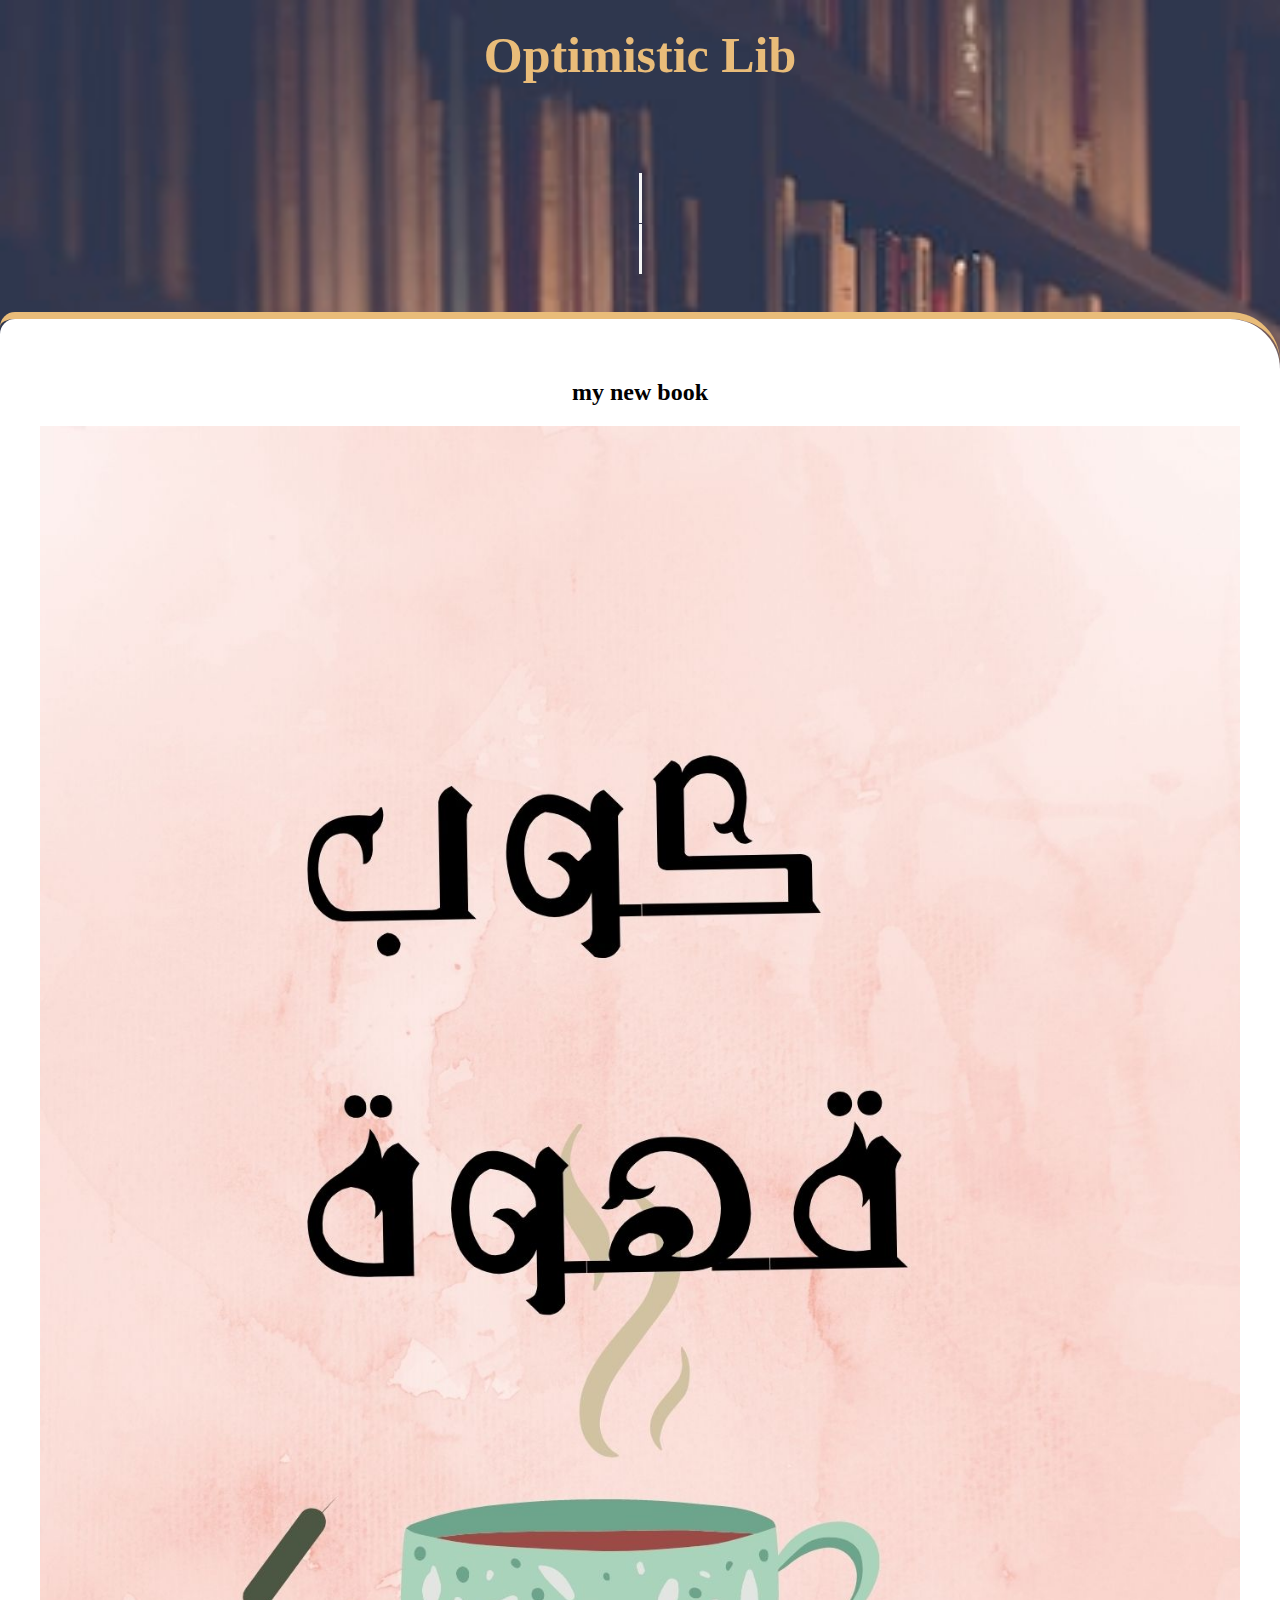
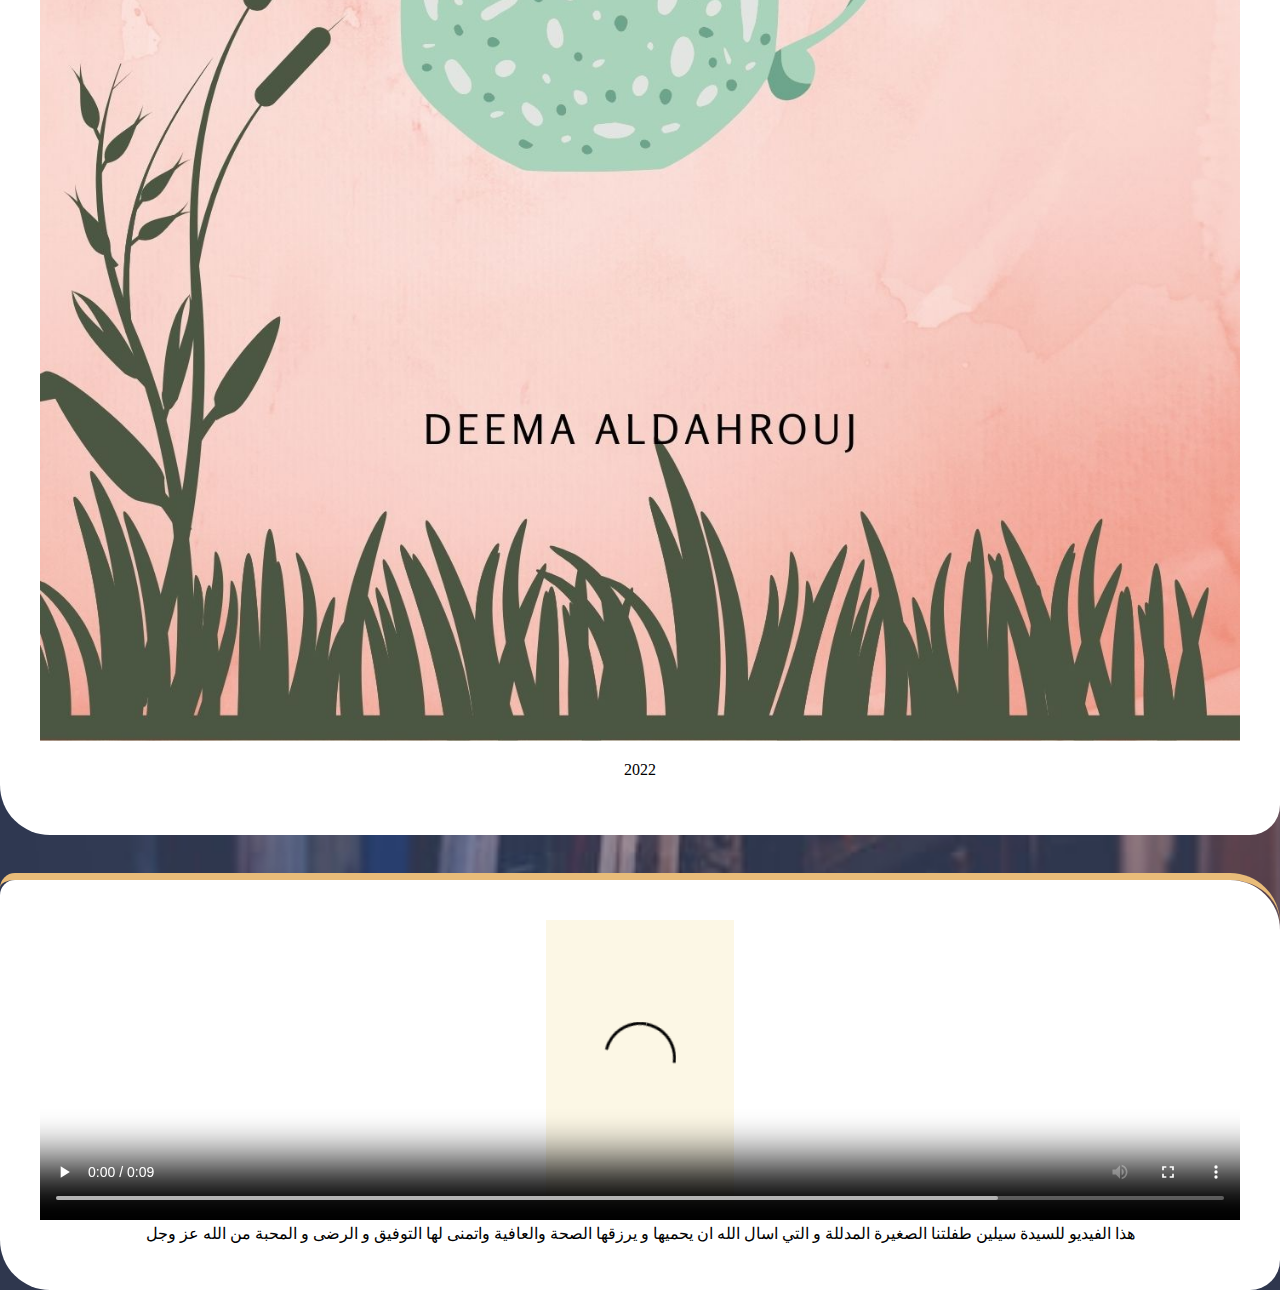
<file: index.html>
<!DOCTYPE html>
<html lang="en">
<head>
    <meta charset="UTF-8">
    <meta http-equiv="X-UA-Compatible" content="IE=edge">
    <meta name="viewport" content="width=device-width, initial-scale=1.0">
    
    
		<link rel="stylesheet" href="https://digitsmark.com/css/bootstrapRTL.min.css">
    	<link rel="stylesheet" href="https://digitsmark.com/css/font-awesome.min.css">
	
	<link rel="stylesheet" href="https://digitsmark.com/customerTemplate/css/template.css">
	<link rel="stylesheet" href="https://digitsmark.com/css/swiper-bundle.min.css">
	<link rel="stylesheet" href="https://digitsmark.com/noty/noty.css">
    <link rel="stylesheet" href="style.css">
    <title>Document</title>
</head>
<body>
    <h1 class="tit"> Optimistic Lib</h1>
    <!-- <div class="col-md-6 col-sm-12"> -->
        <!-- <div class="experience custom-div"> -->
            
            <div class="experience-content">
                <ul class="social-icons d-flex flex-row justify-content-between">
                
                                                <li><a href="https://www.facebook.com/Ihsangoodliferoot-106404541550780" class="fab fa-google" target="_blank"></a></li>
                                                <li class="vl"></li>
                                                <li><a href="https://www.instagram.com/ihsangoodliferoot/" class="fab fa-linkedin" target="_blank"></a></li>
                                            
                                                <li class="vl"></li>
                                                <li><a href="https://www.youtube.com/channel/UCJoQmEh-Y4S2Rkh8hS4sCEw" class="fab fa-youtube" target="_blank"></a></li>
                                        
                
                </ul>
            </div>
        <section class="container">
            <div class="row" style=" justify-content:space-between;
            align-items: center; margin-left: 0;margin-right: 0;">
              <div class="col-md-3 col-sm-12 brod" style="padding :0%; margin-top: 3%;"> 
    <div class="experience custom-div brod" style="border-top:0.5px ;">
      <h2>my new book</h2>
      <a href="login.html" target="_blank"><img src=".\image\cup.jpg" alt="no picture"></a>
      <p>2022</p>
    </div>
              </div>
              <!-- <div class="vl" style="height: 300px; margin: 0%; border-left:3px solid #e9bc79; "></div> -->
              <div class="col-md-4 col-sm-16 brod" style="padding: 0%; margin-top: 3%;"> 
                <div class="experience custom-div brod" style="border-top: 0.1px ; " >
                    <video width="400" height="300" controls>
                        <source src=".\image\5_days_ remainder.mp4" type="video/mp4"> deema</video>
                      هذا الفيديو للسيدة سيلين طفلتنا الصغيرة المدللة و التي اسال الله ان يحميها و يرزقها الصحة والعافية واتمنى لها التوفيق و الرضى و المحبة من الله عز وجل  
                </div>
                          </div>
            </div>
        </section>
</body>
</html>
</file>
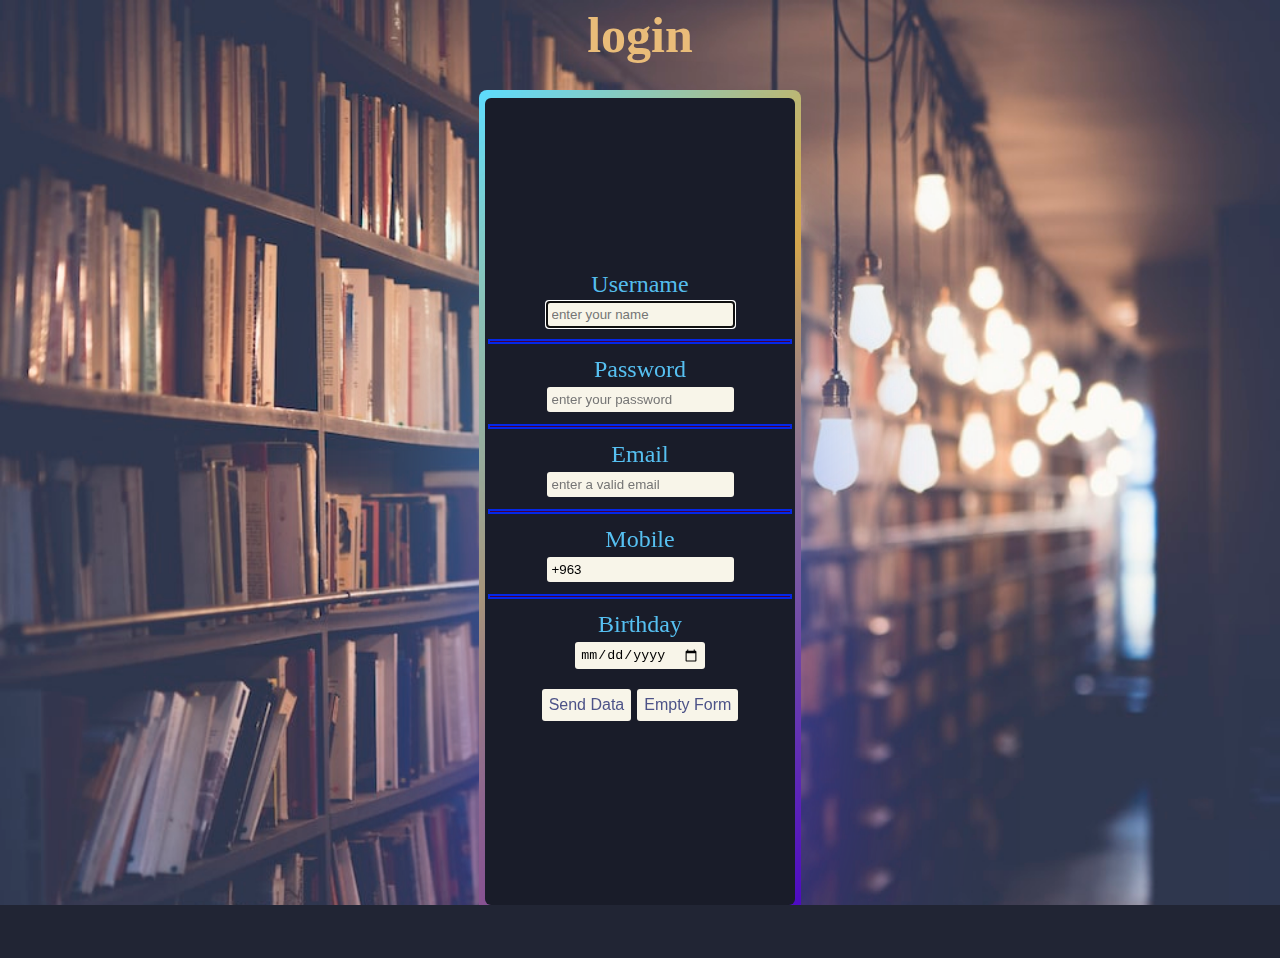
<file: login.html>
<!DOCTYPE html>
<html lang="en">
<head>
    <meta charset="UTF-8">
    <meta http-equiv="X-UA-Compatible" content="IE=edge">
    <meta name="viewport" content="width=device-width, initial-scale=1.0">
    <link rel="stylesheet" href="style.css">
    <title>optimistic lib</title>
</head>
<body>
  
    <section class="container">
<h1 class="tit"> login </h1>
     
     
     <div class="card">
                 
      
      
      <!-- <a href="https://mythrillfiction.com/" target="_blank">Mythrill</a>  -->

      <form class="box" action="index.html" method="get" >
     
        <div>
        <label for="Token"></label>
        <input type="hidden" name="token" id="Token" value="b92f1fc2fce391ad7af633723afd3055">
      </div>
    
      
    <div><label for="">Username</label>
      <br>
    <input type="text" required placeholder="enter your name" name="name" autofocus>
    </div><hr width="300">
    <div><label for="">Password</label>
      <br>
      <input type="password" required placeholder="enter your password" name="pass">
      </div><hr width="300">
      <div><label for="">Email</label><br>
        <input type="email" required placeholder="enter a valid email" name="mail">
        </div><hr width="300">
      <div><label for="">Mobile</label>
        <br><input type="text" value="+963" placeholder="enter you phon number" name="mobi">
        </div><hr width="300">
       
          <div><label for="">Birthday</label><br>
            <input type="date" required placeholder="subject" name="sub">
            </div>
           <input  type="submit" value="Send Data" >
          <input type="hidden" value="id">
       <input type="reset" name="Empty Form" value="Empty Form" id="10">
        </form>
        </div>
    </section>
</body>
</file>
<file: style.css>
@property --rotate {
    syntax: "<angle>";
    initial-value: 132deg;
    inherits: false;
  }
  
  :root {
    --card-height: 89vh;
    --card-width: calc(var(--card-height) / 1.5);
  }
  
  
  body {
    min-height: 100vh;
    background: #212534;
    background-image: url("./image/lib1.jpg");
    background-size:cover;
     background-repeat:no-repeat;
    display: flex;
    align-items: center; 
    flex-direction:column;
    /* padding-top: 2rem; */
    padding-bottom: 2rem;
    /* position: fixed; */
    box-sizing: border-box;
    
  }  
    .container1{
      display: flex;
      align-items: center;
      justify-content: center;
      flex-direction:column;
    }
    
    .direction{
      /* background-color: #191c29; */
      justify-content: space-around;
      display: flex;
      align-items: center;
      
      flex-direction:row;
      width: 100%;
      height:600px;
    }
    .social-icons li a:hover {
      background: #4b2502;
      color: #fff;
    }
    .contact-icons li a {
      width: 60px;
      height: 60px;
      line-height: 60px;
      font-size: 28px;
    }
  .tit {
    margin-top: 2%;
    color: #e9bc79;
    font-family:cursive;
    justify-content: center;
    text-align: center;
    font-size: 50px;
  }
  .brod
  {
border-top:7px solid #e9bc79;
border-radius: 15px 50px 30px;
text-align: center;
flex-direction: column;
/* object-fit: cover; */


  }
  .brod img, .brod video
  {
    width: 100%;
    

  }

  .social-icons .fa-google {
    background-color: #dd4b39;
    margin-left: 10%;
    margin-right: 10%;
  }
  .vl{
    border-left: 3px solid whitesmoke;
    margin-top: 30%;
    margin-left: 5%;
    margin-right: 5%;
    height: 50px;
    
  }
  
 
  hr {
   background-color:#41023b;
    border: solid rgb(5, 39, 231) 2px;
   height:1px;

  }
  input[type=submit] , input[type=reset] {
    margin-top: 20px;
    margin-bottom: 10px;
    /* background-color:#58c7faf5;; */
    border: none;
    color: rgb(77, 83, 136);
    padding: 7px 7px;
    text-align: center;
    text-decoration: none;
    display: inline-block;
    font-size: 16px;
  }
  .card {
    background: #191c29;
    /* width: var(--card-width); */
    height: var(--card-height);
    padding: 3px;
    position: relative;
    border-radius: 6px;
    justify-content: center;
    align-items:center;
    text-align:center;
    display: flex;
    font-size: 1.5em;
    color: #58c7faf5;
    cursor: pointer;
    font-family: cursive;
  }
  
  .card:hover {
    color: rgb(6, 29, 243);
    /* transition: color 1s; */
  }
  input{
    background-color: #f8f5e9;
    border: none;
    border-radius: 3px;
    padding: 5px;
  }
  input[type=submit]:hover,input[type=reset]:hover{
    background-color: #58c7faf5; 
    color:white;
    transition:background-color 3s;
    transition:color 1s;
  }

  .card:hover:before, .card:hover:after {
    animation: none;
    opacity: 0;
  }

  input[type=submit]:hover:before, input[type=submit]:hover:after {
    animation: none;
    opacity: 0;
  }
  
  
  .card::before {
    content: "";
    width: 104%;
    height: 102%;
    border-radius: 8px;
    background-image: linear-gradient(
      var(--rotate)
      , #5ddcff, #e3a83c 43%, #4e00c2);
      position: absolute;
      z-index: -1;
      top: -1%;
      left: -2%;
      animation: spin 2.5s linear infinite;
  }
  
  .card::after {
    position: absolute;
    content: "";
    top: calc(var(--card-height) / 6);
    left: 0;
    right: 0;
    z-index: -1;
    height: 100%;
    width: 100%;
    margin: 0 auto;
    transform: scale(0.8);
    filter: blur(calc(var(--card-height) /6));
    background-image: linear-gradient(
      var(--rotate)
      , #5ddcff, #3c67e3 43%, #4e00c2);
      opacity: 1;
    transition: opacity .5s;
    animation: spin 2.5s linear infinite;
  }
  
  @keyframes spin {
    0% {
      --rotate: 0deg;
    }
    100% {
      --rotate: 360deg;
    }
  }
  
  a {
    color: #212534;
    text-decoration: none;
    font-family: sans-serif;
    font-weight: bold;
    margin-top: 2rem;
  }


  
/*

Easy Profile Template
http://www.templatemo.com/tm-467-easy-profile

*/

html,
body {
  margin: 0;
  border: 0;
  padding: 0;
  font-size: 16px;
  
  overflow-x: hidden;
  position: relative;
  vertical-align: baseline;
}



.accent {
  font-family: "Proxima Bold";
  line-height: 14px;
  color: #60a9f0;
}

.bold {
  font-weight: bold;
}

.tm-border {
  border: 5px solid #fff;
  box-shadow: 2px 2px #000;
}

.title-shadow p {
  text-shadow: 1px 1px #000;
}

.tm-title {
  color: #66ccff;
}

.white {
  color: #fff;
}

.about,
.skills,
.education,
.languages,
.contact,
.experience {
  padding: 40px;
  min-height: 330px;
}

.education,
.languages,
.contact
 {
  margin-top: 30px;
}

/* @font-face {
  font-family: "Proxima";
  src: url(../fonts/ProximaNova-Regular.otf);
}

@font-face {
  font-family: "Proxima Bold";
  src: url(../fonts/ProximaNova-Bold.otf);
} */

/* preloader section */
.preloader {
  position: fixed;
  top: 0;
  left: 0;
  width: 100%;
  height: 100%;
  z-index: 99999;
  display: -webkit-flex;
  display: -ms-flexbox;
  display: flex;
  -webkit-flex-flow: row nowrap;
  -ms-flex-flow: row nowrap;
  flex-flow: row nowrap;
  -webkit-justify-content: center;
  -ms-flex-pack: center;
  justify-content: center;
  -webkit-align-items: center;
  -ms-flex-align: center;
  align-items: center;
  background: none repeat scroll 0 0 #fff;
  background: none repeat scroll 0 0 #f9f9f9;
}
.sk-spinner-wordpress.sk-spinner {
  background-color: #3366cc;
  width: 30px;
  height: 30px;
  border-radius: 30px;
  position: relative;
  -webkit-animation: sk-innerCircle 1s linear infinite;
  animation: sk-innerCircle 1s linear infinite;
}
.sk-spinner-wordpress .sk-inner-circle {
  display: block;
  background-color: #fff;
  width: 8px;
  height: 8px;
  position: absolute;
  border-radius: 8px;
  top: 5px;
  left: 5px;
}

@-webkit-keyframes sk-innerCircle {
  0% {
    -webkit-transform: rotate(0);
    transform: rotate(0);
  }

  100% {
    -webkit-transform: rotate(360deg);
    transform: rotate(360deg);
  }
}

@keyframes sk-innerCircle {
  0% {
    -webkit-transform: rotate(0);
    transform: rotate(0);
  }

  100% {
    -webkit-transform: rotate(360deg);
    transform: rotate(360deg);
  }
}

/* header section */
header {
  text-align: center;
  min-height: 400px;
  overflow: hidden;
  position: relative;
  padding-top: 160px;
  padding-bottom: 140px;
}
header img {
  display: inline-block !important;
}
header h2 {
  padding-top: 40px;
}
header hr {
  border-color: #3366cc;
  width: 100px;
}

/* about section */
.about {
  background: #fff;
  box-shadow: 0px 1px 5px rgba(50, 50, 50, 0.08);
}

/* skills section */
.skills {
  background: #3366cc;
  color: #f5f5f5;
}
.skills .progress {
  border-radius: 0px;
  height: 4px;
}
.skills .progress .progress-bar-primary {
  background: #204090;
}
.skills strong {
  display: inline-block;
  font-weight: normal;
  padding-bottom: 6px;
}

/* education section */
.education {
  background: #3366cc;
  color: #f5f5f5;
}
.education .education-content {
  padding-bottom: 14px;
}
.education h5 {
  display: inline-block;
}
.education span {
  padding-right: 10px;
  padding-left: 20px;
}

/* languages section */
.languages {
  background: #fff;
  box-shadow: 0px 1px 5px rgba(50, 50, 50, 0.08);
}
.languages ul {
  padding: 10px;
}
.languages ul li {
  padding-bottom: 6px;
}

/* contact section */
.contact {
  background: #fff;
  box-shadow: 0px 1px 5px rgba(50, 50, 50, 0.08);
}
.contact .fa {
  padding-right: 6px;
}

/* experience section */
.experience {
  background: #fff;
  color: #000;
}
.experience .experience-content {
  padding-bottom: 14px;
}
.experience h5 {
  display: inline-block;
}

/* footer section */
footer {
  color: #f9f9f9;
  text-align: center;
  padding-top: 140px;
  padding-bottom: 100px;
}

/* social icon section */
.social-icons {
  padding: 0;
  margin: 0;
}
.social-icons li {
  /* display: inline-block; */
  list-style: none;
}
.social-icons li a,
.social-icons li i {
  background: #3366cc;
  border-radius: 50%;
  color: #fff;
  text-decoration: none;
  font-size: 25px;
  width: 55px;
  height: 55px;
  line-height: 55px;
  text-align: center;
  transition: all 0.4s ease-in;
  position: relative;
  bottom: 10px;
  top: 10px;
}


@media (max-width: 980px) {
  .skills {
    margin-top: 30px;
  }
}

@media (max-width: 360px) {
  header h1 {
    font-size: 30px;
  }
  .about h2 {
    font-size: 24px;
  }
  .education h4,
  .experience h4 {
    font-size: 20px;
  }
}

.capitalize {
  text-transform: capitalize;
}
.main-image {
  width: 250px;
  height: 250px;
  object-fit: cover;
}
</file>
